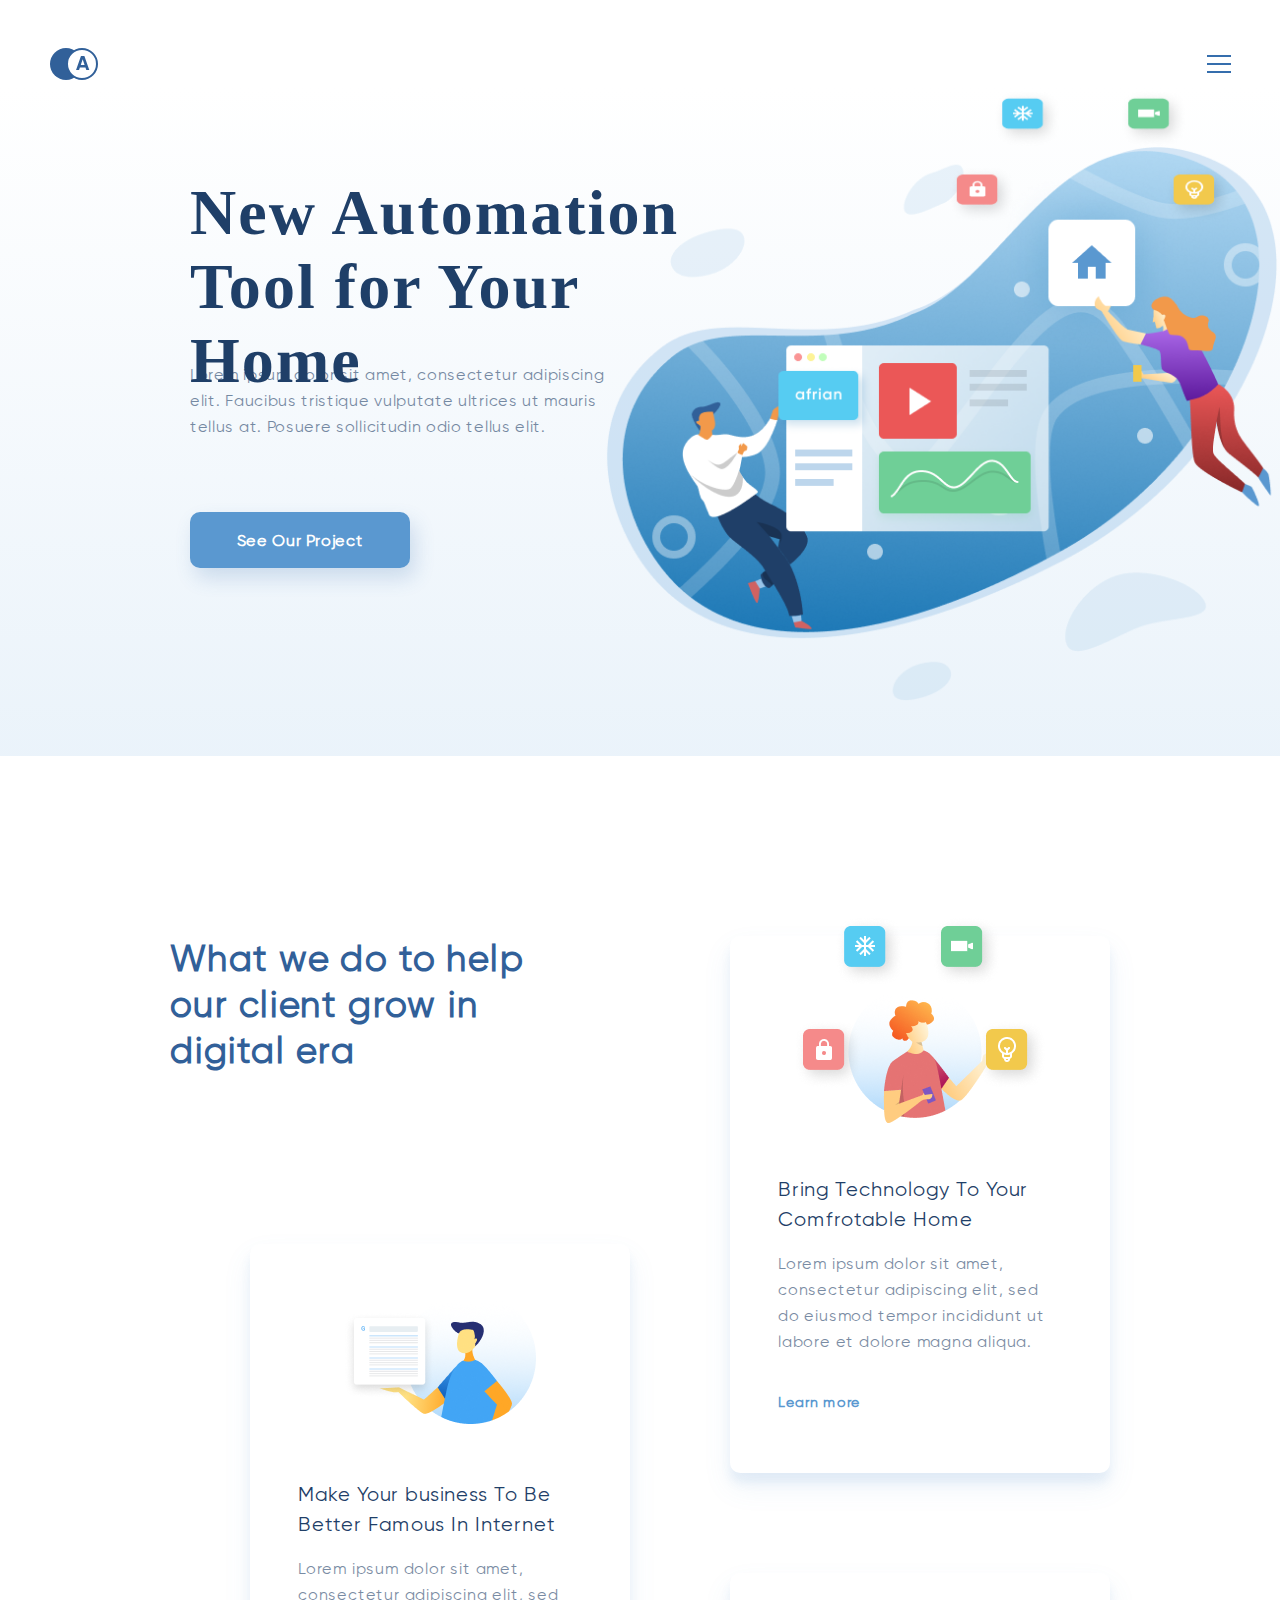
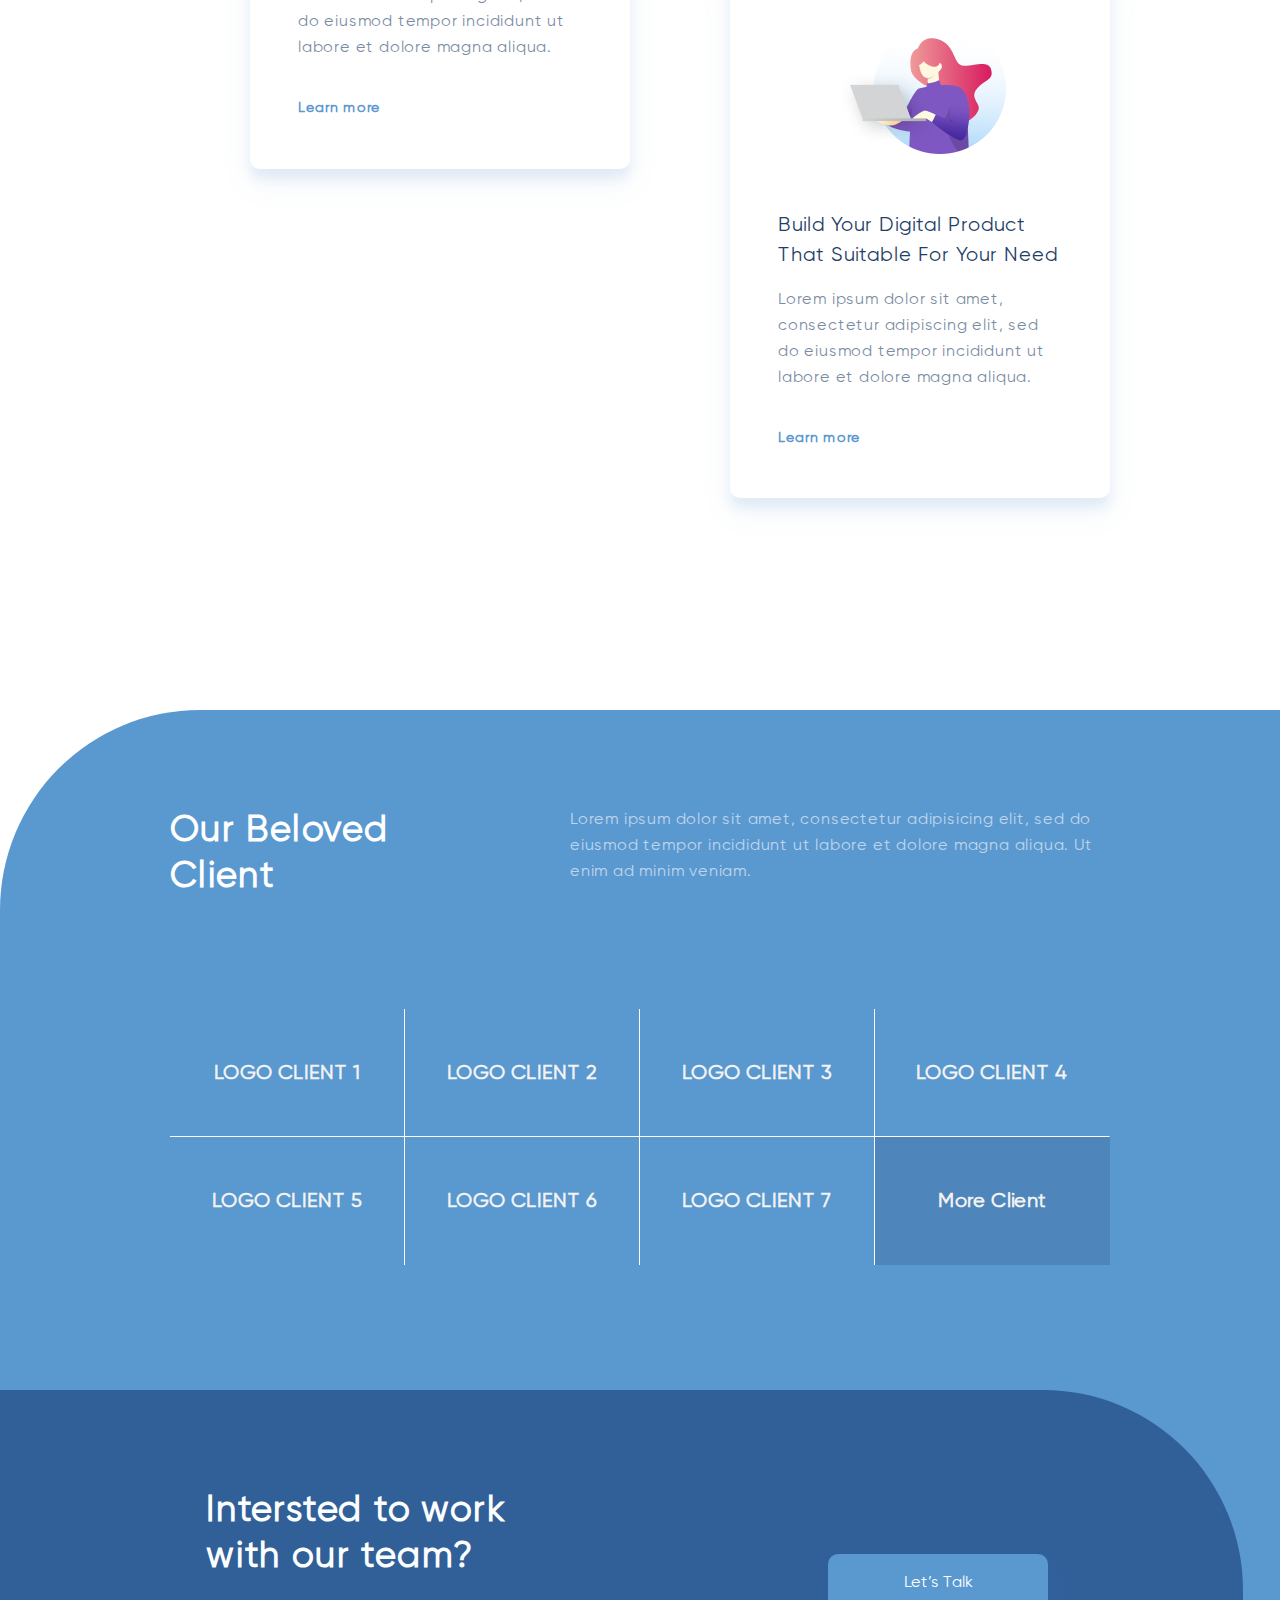
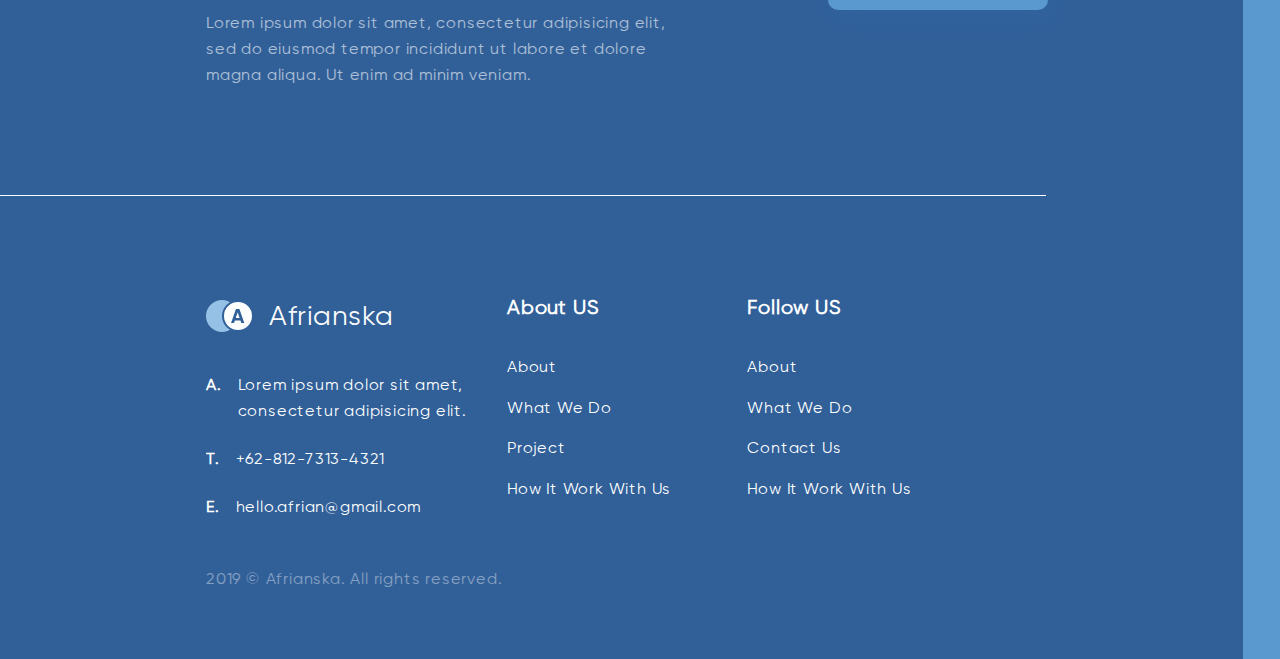
<file: index.html>
<!DOCTYPE html>
<html lang="en">
  <head>
    <meta charset="UTF-8">
    <meta name="viewport" content="width=device-width, initial-scale=1.0">
    <title>New Automation Tool for Your Home</title>
    <link rel="icon" href="img/favicon.ico" type="image/x-icon">
    <link rel="stylesheet" href="css/style.css">
  </head>
  <body>
    <header class="header">
      <div class="header-container">
        <div class="header-wrapper">
          <div class="header__left">
            <a href="https://maximburyak.ru/auto-tool" class="logo-top">
              <img src="img/top-logo.svg" alt="Logo: New Automation Tool" class="logo-top_image">
            </a>
          </div>
          <!-- /.header__left -->
          <div class="header-right">
            <button class="menu-button">
              <span class="menu-button__line"></span>
              <span class="menu-button__line"></span>
              <span class="menu-button__line"></span>
            </button>
          </div>
          <!-- /.header-right -->
        </div>
        <!-- /.header-wrapper -->
      </div>
      <!-- /.container -->
    </header>
    <section class="hero">
      <div class="hero-wrapper">
        <div class="hero-container">
          <div class="image-block">
            <img src="img/hero.png" alt="image: hero" class="hero-image">
          </div>
          <!-- /.image-block -->
          <div class="hero-info">
            <div class="hero-text">
              <h3 class="hero-text__title">
                New Automation <br> Tool for Your Home
              </h3>
              <!-- /.hero-text__title -->
              <div class="hero-text__description-wrapper">
              <div class="hero-text__description">
                Lorem ipsum dolor sit amet, consectetur adipiscing elit. Faucibus tristique vulputate ultrices ut mauris tellus at. Posuere sollicitudin odio tellus elit.
              </div>
              <!-- /.hero-text__description -->
              </div>
            </div>
            <!-- /.hero-text -->
            <div class="hero__button">
              <button class="hero__button-link">
                See Our Project
              </button>
            </div>
            <!-- /.button hero__button -->
          </div>

          <!-- /.hero-info -->
        </div>
        <!-- /.hero-container -->
      </div>
      <!-- /.hero-wrapper -->
    </section>
    <section class="service">
      <div class="container">
        <div class="service-wrapper">
          <div class="service__title">What we do to help our client grow in digital era</div>
          <div class="service-card__wrapper--1">
            <div class="service-card service-card--1">
              <img src="img/card-1.png" alt="image: person" class="service-card__image--1 ">
              <div class="service-info">
                <div class="service-info__title">
                  Bring Technology To Your Comfrotable Home
                </div>
                <!-- /.service-info__title -->
                <div class="service-info__text">
                  Lorem ipsum dolor sit amet, consectetur adipiscing elit, sed do eiusmod tempor incididunt ut labore et dolore magna aliqua.
                </div>
                <!-- /.service-info__text -->
                <div class="service-info__button">
                  <a class="service-info__learn">Learn more</a>
                  <!-- /.service-info__learn -->
                  <svg class="service-info__icon">
                    <use xlink:href="img/sprite.svg#arrow"></use>
                  </svg>
                </div>
                <!-- /.service-info__button -->

              </div>
              <!-- /.service-info -->
            </div>
            <!-- /.service-card -->
          </div>
          <div class="service-card__wrapper--2">
            <div class="service-card service-card--2">
              <img src="img/card-2.png" alt="image: person" class="service-card__image--2 ">
              <div class="service-info">
                <div class="service-info__title">
                  Make Your business To Be Better Famous In Internet
                </div>
                <!-- /.service-info__title -->
                <div class="service-info__text">
                  Lorem ipsum dolor sit amet, consectetur adipiscing elit, sed do eiusmod tempor incididunt ut labore et dolore magna aliqua.
                </div>
                <!-- /.service-info__text -->
                <div class="service-info__button">
                  <a class="service-info__learn">Learn more</a>
                  <!-- /.service-info__learn -->
                  <svg class="service-info__icon">
                    <use xlink:href="img/sprite.svg#arrow"></use>
                  </svg>
                </div>
                <!-- /.service-info__button -->

              </div>
              <!-- /.service-info -->
            </div>
            <!-- /.service-card -->
          </div>
          <div class="service-card__wrapper--3">
            <div class="service-card service-card--3">
              <img src="img/card-3.png" alt="image: person" class="service-card__image--3 ">
              <div class="service-info">
                <div class="service-info__title">
                  Build Your Digital Product That Suitable For Your Need
                </div>
                <!-- /.service-info__title -->
                <div class="service-info__text">
                  Lorem ipsum dolor sit amet, consectetur adipiscing elit, sed do eiusmod tempor incididunt ut labore et dolore magna aliqua.
                </div>
                <!-- /.service-info__text -->
                <div class="service-info__button">
                  <a class="service-info__learn">Learn more</a>
                  <!-- /.service-info__learn -->
                  <svg class="service-info__icon">
                    <use xlink:href="img/sprite.svg#arrow"></use>
                  </svg>
                </div>
                <!-- /.service-info__button -->

              </div>
              <!-- /.service-info -->
            </div>
            <!-- /.service-card -->
          </div>
          <!-- /.service_titile -->
        </div>
        <!-- /.service-wrapper -->
      </div>
      <!-- /.container -->
    </section>
  <section class="client">
      <div class="client__right-block"></div>
      <!-- /.right-block -->
      <div class="client-wrapper">
        <div class="container">
          <div class="client-info">
            <div class="client-info__title">
              Our Beloved Client
            </div>
            <!-- /.client-info__title-->
            <div class="client-info__text">
              Lorem ipsum dolor sit amet, consectetur adipisicing elit, sed do eiusmod tempor incididunt ut labore et dolore magna aliqua. Ut enim ad minim veniam.
            </div>
            <!-- /.client-info__text -->
            </div>
          <!-- /.client-info -->
            <div class="logo">
              <div class="logo-item">LOGO CLIENT 1</div>
              <div class="logo-item logo-item--2">LOGO CLIENT 2</div>
              <div class="logo-item logo-item--3">LOGO CLIENT 3</div>
              <div class="logo-item">LOGO CLIENT 4</div>
              <div class="logo-item">LOGO CLIENT 5</div>
              <div class="logo-item logo-item--6">LOGO CLIENT 6</div>
              <div class="logo-item logo-item--7">LOGO CLIENT 7</div>
              <a href="#" class="logo-item">More Client</a>
            </div>
            <!-- /.logos -->
        </div>
        <!-- /.container -->
      </div>
      <!-- /.client-wrapper -->
    </section>
    <footer class="footer footer-background">
      <div class="footer__left-block">
        <div class="footer__line"></div>
      </div>
      <!-- /.right-block -->
      <div class="wrapper">
        <div class="footer-wrapper">
            <div class="footer-talk">
              <div class="footer-talk__container">

                <div class="footer-talk__info">
                  <div class="footer-talk__title">Intersted to work with our team?</div>
                  <!-- /.footer-talk__title -->
                  <div class="footer-talk__text">Lorem ipsum dolor sit amet, consectetur adipisicing elit, sed do eiusmod tempor incididunt ut labore et dolore magna aliqua. Ut enim ad minim veniam.</div>
                  <!-- /.footer-talk_text -->
                </div>
                <!-- /.footer-talk__info -->
                <div class="footer-talk__button">
                    <!--<form target="_blank"></form>-->
                      <button class="button footer-talk__button-link">
                        Let’s Talk
                      </button>
                    <!--</form>-->
                </div>
                <!-- /.button footer-talk__button -->
                </div>
            </div>
            <!-- /.footer-talk -->
            <div class="footer-menu">
              <div class="footer-contacts">
                <div class="footer-logo">
                  <a href="https://maximburyak.ru/auto-tool" class="footer-logo__link">
                    <img src="img/footer-logo.svg" alt="Logo: New Automation Tool" class="footer-logo_image">
                    <div class="footer-logo__name">Afrianska</div>
                    <!-- /.footer-logo__name -->
                  </a>

                </div>
                <!-- /.footer-menu__logo -->
                <ul class="footer-menu__items">
                  <li class="footer-menu__item">
                    <div class="footer-menu__letter">A.</div>
                    <!-- /.footer-contacts__letter -->
                    <div class="footer-menu__text footer-menu__contact-text">Lorem ipsum dolor sit amet, consectetur adipisicing elit.</div>
                    <!-- /.footer-menu__text -->
                  </li>
                  <li class="footer-menu__item">
                    <div class="footer-menu__letter">T.</div>
                    <!-- /.footer-contacts__letter -->
                    <a href="tel:6281273134321" class="footer-menu__text footer-menu__phone">+62-812-7313-4321</a>
                  </li>
                  <li class="footer-menu__item">
                    <div class="footer-menu__letter">E.</div>
                    <!-- /.footer-contacts__letter -->
                    <a href="mailto:hello.afrian@gmail.com" class="footer-menu__text footer-menu__email">hello.afrian@gmail.com</a>
                  </li>
                </ul>
              </div>
              <!-- /.footer-menu__contacts -->
              <div class="footer-about-us">
                <div class="footer-menu__title">About&nbsp;US</div>
                <!-- /.footer-menu__title -->
                <ul class="footer-menu__items">
                  <li class="footer-menu__item">
                    <a href="#" class="footer-menu__text">About</a>
                  </li>
                  <li class="footer-menu__item">
                    <a href="#" class="footer-menu__text">What We Do</a>
                  </li>
                  <li class="footer-menu__item">
                    <a href="#" class="footer-menu__text">Project</a>
                  </li>
                  <li class="footer-menu__item">
                    <a href="#" class="footer-menu__text">How It Work With Us</a>
                  </li>
                </ul>
              </div>
              <!-- /.footer-about-us -->
              <div class="footer-follow-us">
                <div class="footer-menu__title">Follow&nbsp;US</div>
                <!-- /.footer-menu__title -->
                <ul class="footer-menu__items">
                  <li class="footer-menu__item">
                    <a href="#" class="footer-menu__text">About</a>
                  </li>
                  <li class="footer-menu__item">
                    <a href="#" class="footer-menu__text">What We Do</a>
                  </li>
                  <li class="footer-menu__item">
                    <a href="contact.html" class="footer-menu__text">Contact Us</a>
                  </li>
                  <li class="footer-menu__item">
                    <a href="#" class="footer-menu__text">How It Work With Us</a>
                  </li>
                </ul>
              </div>
              <!-- /.footer-follow-us -->
            <span class="footer-copyright">2019 © Afrianska. All rights reserved.</span>
            </div>
            <!-- /.footer-menu -->
        </div>
        <!-- /.footer-wrapper -->
      </div>
    </footer>
    <div class="modal" id="feedback-modal">
      <div class="modal__overlay"></div>
      <div class="modal__dialog modal__window">
        <a href="#" class="modal__close">
          <svg class="feedback__icon">
                <use xlink:href="img/sprite.svg#close" class="modal__close"></use>
          </svg>
        </a>
        <h3 class="modal__title">SEND US MESSAGE</h3>
        <form action="send.php" method="POST" class="form modal__form">
          <div class="input-group">
            <div class="modal__input-group">
              <div class="modal__input-title">Full Name</div>
              <input type="text" class="input modal__input" id="mail" placeholder="Your Name" name="name" pattern="^[a-zA-Z]+$" required
                minlength="2"  />
                <div class="errors"></div>
            </div>
            <div class="modal__input-group">
              <div class="modal__input-title">Email</div>
              <input type="email" class="input modal__input email" placeholder="Your Email" name="email" required />
              <div class="errors"></div>
            </div>
            <div class="modal__input-group">
              <div class="modal__input-title">Message</div>
              <textarea class="message modal__message" placeholder="Message" name="message" required
                minlength="10"></textarea>
              <div class="errors"></div>
            </div>
          </div>
          <!-- /.modal__input-group -->
          <button class="button modal__button send__button" type="submit" value="message">
            Send
          </button>
        </form>
        <!-- /.modal-title -->
      </div>
      <!-- /.modal-dialog -->
    </div>
    <script src="js/script.js"></script>
  </body>
</html>
</file>
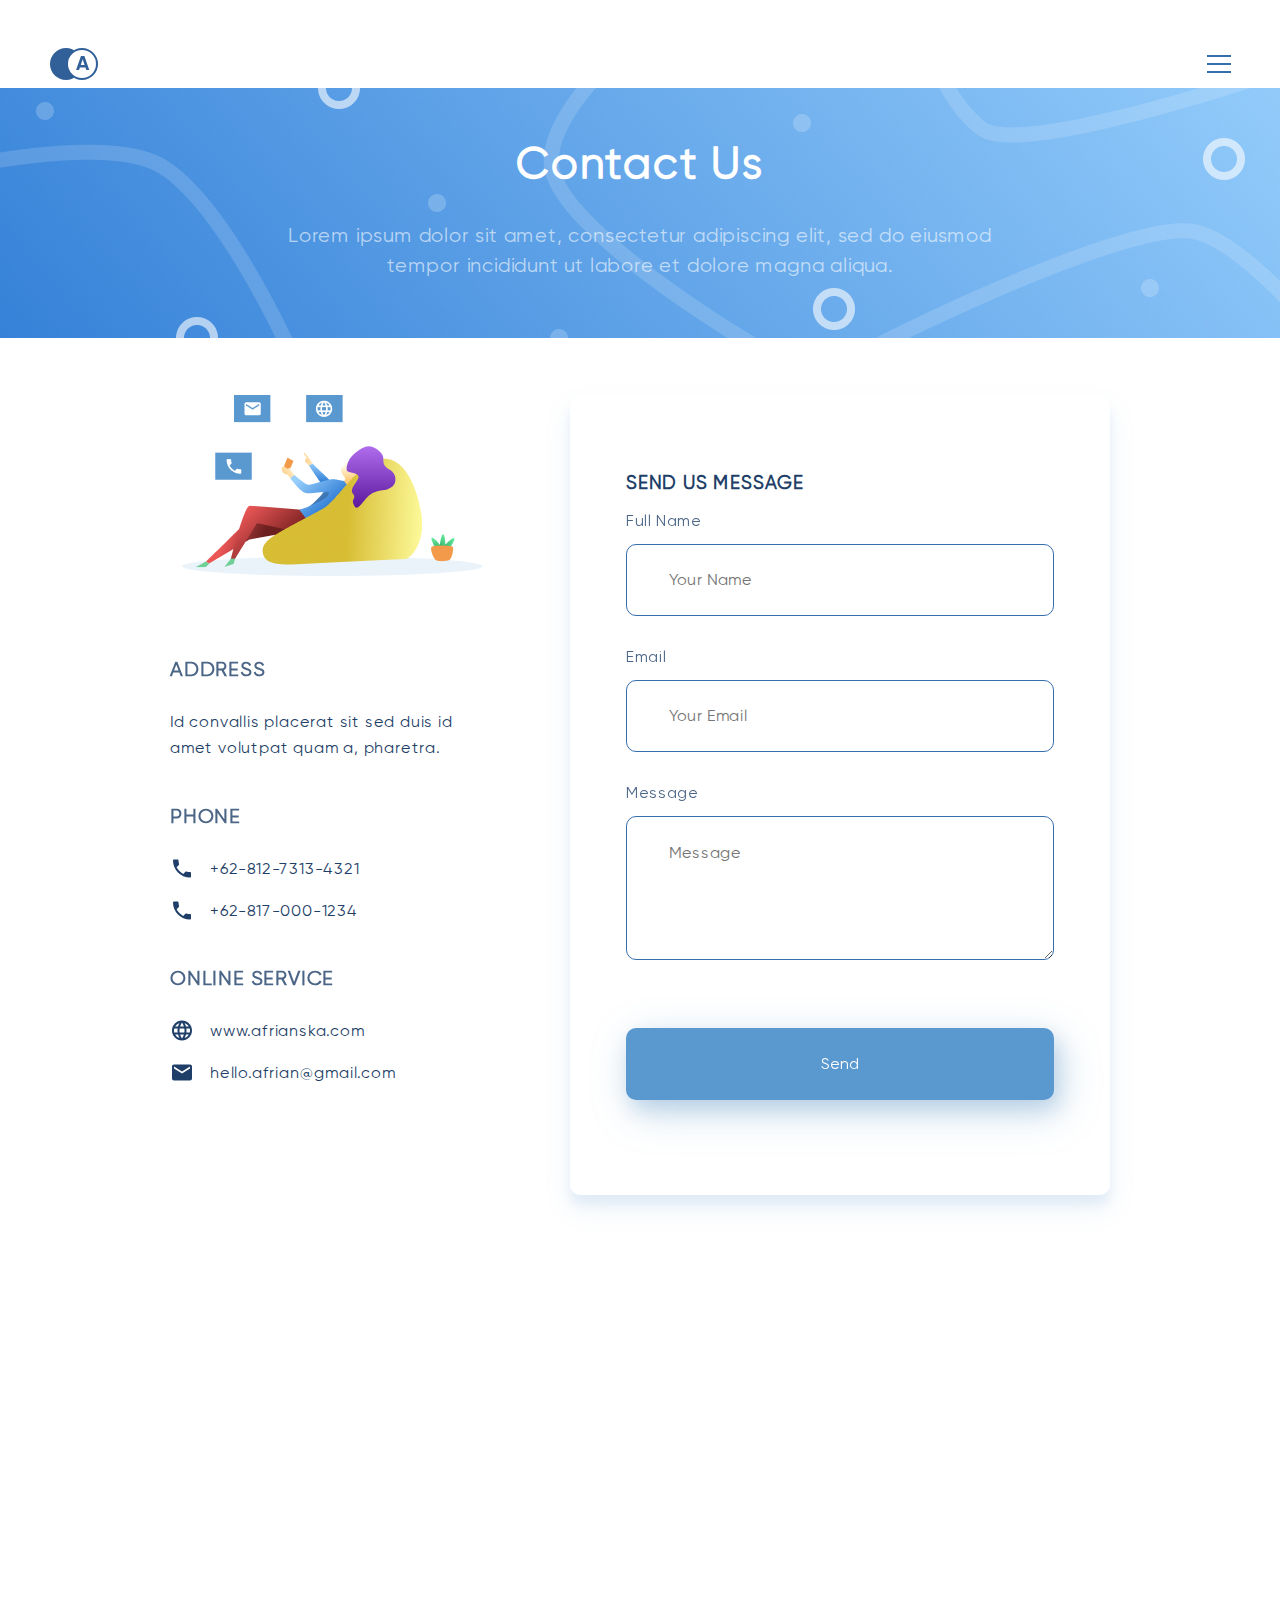
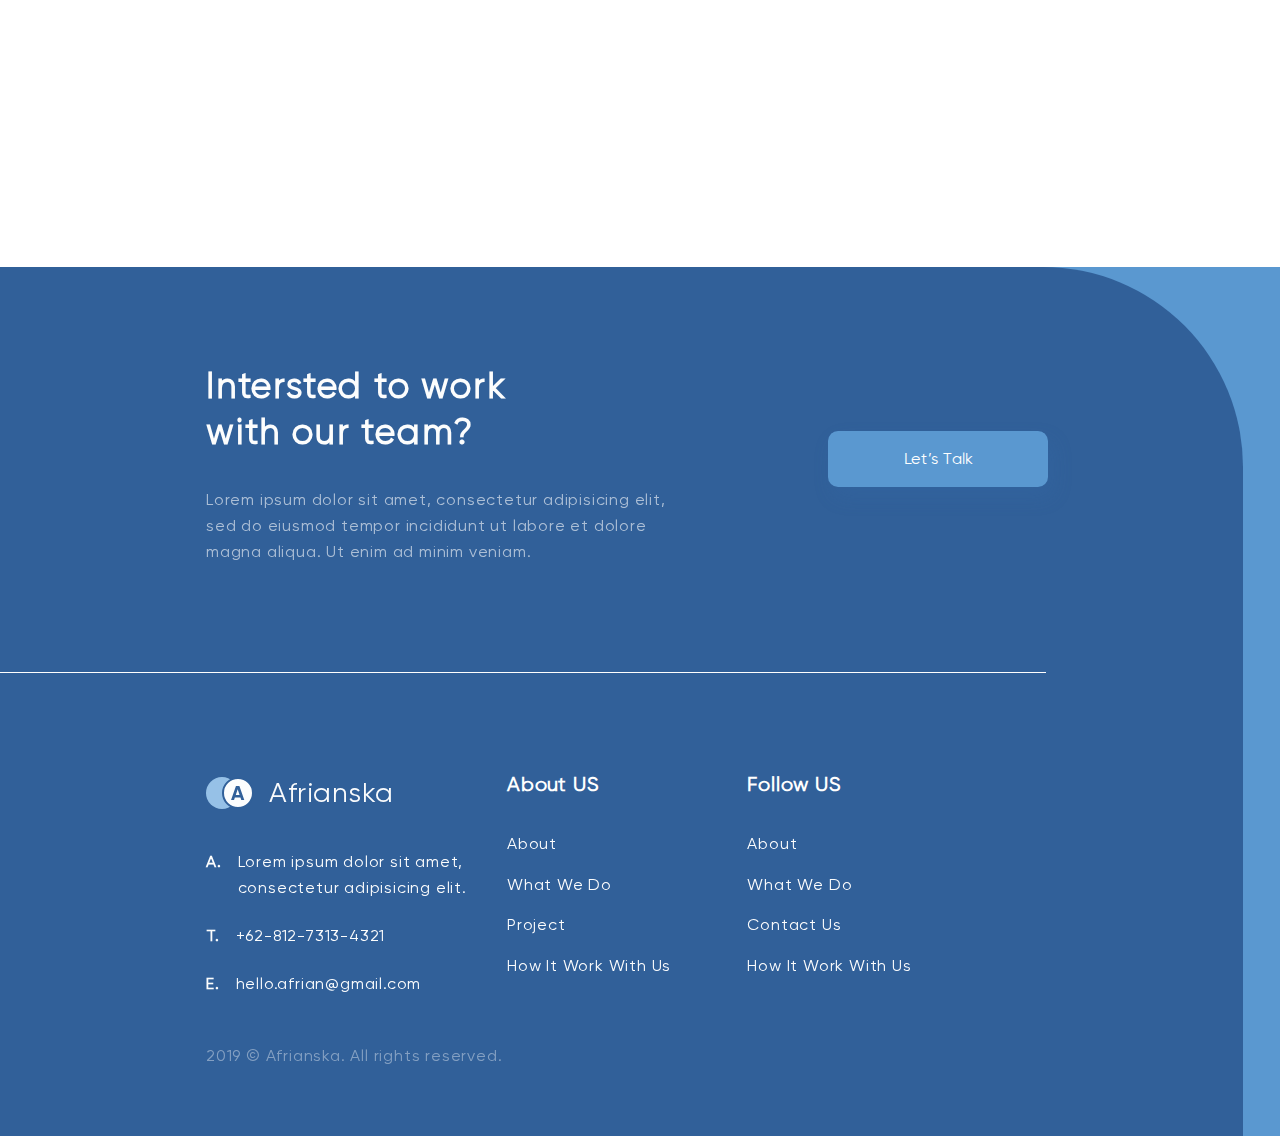
<file: contact.html>
<!DOCTYPE html>
<html lang="en">
  <head>
    <meta charset="UTF-8">
    <meta name="viewport" content="width=device-width, initial-scale=1.0">
    <title>New Automation Tool for Your Home</title>
    <link rel="icon" href="img/favicon.ico" type="image/x-icon">
    <link rel="stylesheet" href="css/style.css">
  </head>
  <body>
    <header class="header">
      <div class="header-container">
        <div class="header-wrapper">
          <div class="header__left">
            <a href="https://maximburyak.ru/auto-tool" class="logo-top">
              <img src="img/top-logo.svg" alt="Logo: New Automation Tool" class="logo-top_image">
            </a>
          </div>
          <!-- /.header__left -->
          <div class="header-right">
            <button class="menu-button">
              <span class="menu-button__line"></span>
              <span class="menu-button__line"></span>
              <span class="menu-button__line"></span>
            </button>
          </div>
          <!-- /.header-right -->
        </div>
        <!-- /.header-wrapper -->
      </div>
      <!-- /.container -->
    </header>
    <section class="contact-us">
        <div class="contact-us-info">
          <h2 class="contact-us__title">Contact Us</h2>
          <p class="contact-us__description">
            Lorem ipsum dolor sit amet, consectetur adipiscing elit, sed do eiusmod tempor incididunt ut labore et dolore magna aliqua.
          </p>
        </div>
        <!-- ./newsletter-info -->
    </section>
    <section class="feedback">
      <div class="container">
        <div class="feedback-wrapper">
          <div class="feedback-contacts">
            <img src="img/sofa.png" alt="Image: sofa" class="feedback-contacts__image">
            <div class="feedback-info">
              <div class="feedback-address">
                <div class="feedback__title">ADDRESS</div>
                <div class="feedback__text feedback-address__text">Id convallis placerat sit sed duis id amet volutpat quam a, pharetra.</div>
                <!-- /.feedback-address__text -->
              </div>
              <!-- /.feedback-contacts__address -->
              <div class="feedback-phone">
                <div class="feedback__title">PHONE</div>
                <!-- /.feedback-phone__tittle -->
                <ul class="feedback__contacts">
                  <li class="feedback__item">
                    <svg class="feedback__icon">
                      <use xlink:href="img/sprite.svg#phone"></use>
                    </svg>
                    <div href="tel:6281273134321" class="feedback__text pointer">+62-812-7313-4321</div>
                  </li>
                  <li class="feedback__item">
                    <svg class="feedback__icon">
                      <use xlink:href="img/sprite.svg#phone"></use>
                    </svg>
                    <div href="tel:628170001234" class="feedback__text pointer">+62-817-000-1234</div>
                  </li>
                </ul>
              </div>
              <!-- /.feedback-phone -->
              <div class="feedback-online">
                <div class="feedback__title">ONLINE SERVICE</div>
                <ul class="feedback__contacts">
                  <li class="feedback__item">
                    <svg class="feedback__icon">
                      <use xlink:href="img/sprite.svg#language"></use>
                    </svg>
                    <div href="mailto:afrianska.com" class="feedback__text pointer">www.afrianska.com</div>
                  </li>
                  <li class="feedback__item">
                    <svg class="feedback__icon">
                      <use xlink:href="img/sprite.svg#email"></use>
                    </svg>
                    <div href="mailto:hello.afrian@gmail.com" class="feedback__text pointer">hello.afrian@gmail.com</div>
                  </li>
                </ul>
                <!-- /.feedback-online__title -->
              </div>
              <!-- /.feedback-online -->
            </div>
            <!-- /.feedback-info -->
          </div>
          <!-- /.feedback-contacts -->
          <div class="modal-form " id="feedback-modal">
            <div class="modal__dialog">
              <h3 class="modal__title">SEND US MESSAGE</h3>
              <form action="send.php" method="POST" class="form modal__form">
                <div class="input-group">
                  <div class="modal__input-group">
                    <div class="modal__input-title">Full Name</div>
                    <input type="text" class="input modal__input" placeholder="Your Name" name="name" required
                      minlength="2" />
                      <div class="errors"></div>
                  </div>
                  <div class="modal__input-group">
                    <div class="modal__input-title">Email</div>
                    <input type="email" class="input modal__input" placeholder="Your Email" name="email" required />
                    <div class="errors"></div>
                  </div>
                  <div class="modal__input-group">
                    <div class="modal__input-title">Message</div>
                    <textarea class="message modal__message" placeholder="Message" name="message"></textarea>
                    <div class="errors"></div>
                  </div>
                </div>
                <!-- /.modal__input-group -->
                <button class="button modal__button" type="submit" value="message">
                  Send
                </button>
              </form>
              <!-- /.modal-title -->
            </div>
            <!-- /.modal-dialog -->
        </div>
        <!-- /.feedback-wrapper -->
      </div>
      <!-- /.container -->
    </section>
    <section class="location">
      <div class="container">
        <div class="map">
          <iframe
            src="https://www.google.com/maps/embed?pb=!1m18!1m12!1m3!1d101391.35776610122!2d-122.20539054874132!3d37.425765667423754!2m3!1f0!2f0!3f0!3m2!1i1024!2i768!4f13.1!3m3!1m2!1s0x808fb07b9dba1c39%3A0xe1ff55235f576cf!2z0J_QsNC70L4t0JDQu9GM0YLQviwg0JrQsNC70LjRhNC-0YDQvdC40Y8sINCh0KjQkA!5e0!3m2!1sru!2sru!4v1605552616406!5m2!1sru!2sru"
            class ="map-iframe" frameborder="0" style="border:0;" allowfullscreen="" aria-hidden="false"
            tabindex="0"></iframe>
        </div>
      </div>
    </section>
    <footer class="footer footer-background">
      <div class="footer__left-block">
        <div class="footer__line"></div>
      </div>
      <!-- /.right-block -->
      <div class="wrapper">
        <div class="footer-wrapper">
            <div class="footer-talk">
              <div class="footer-talk__container">

                <div class="footer-talk__info">
                  <div class="footer-talk__title">Intersted to work with our team?</div>
                  <!-- /.footer-talk__title -->
                  <div class="footer-talk__text">Lorem ipsum dolor sit amet, consectetur adipisicing elit, sed do eiusmod tempor incididunt ut labore et dolore magna aliqua. Ut enim ad minim veniam.</div>
                  <!-- /.footer-talk_text -->
                </div>
                <!-- /.footer-talk__info -->
                <div class="footer-talk__button">
                    <!--<form target="_blank"></form>-->
                      <button class="button footer-talk__button-link">
                        Let’s Talk
                      </button>
                    <!--</form>-->
                </div>
                <!-- /.button footer-talk__button -->
                </div>
            </div>
            <!-- /.footer-talk -->
            <div class="footer-menu">
              <div class="footer-contacts">
                <div class="footer-logo">
                  <a href="https://maximburyak.ru/auto-tool" class="footer-logo__link">
                    <img src="img/footer-logo.svg" alt="Logo: New Automation Tool" class="footer-logo_image">
                    <div class="footer-logo__name">Afrianska</div>
                    <!-- /.footer-logo__name -->
                  </a>

                </div>
                <!-- /.footer-menu__logo -->
                <ul class="footer-menu__items">
                  <li class="footer-menu__item">
                    <div class="footer-menu__letter">A.</div>
                    <!-- /.footer-contacts__letter -->
                    <div class="footer-menu__text footer-menu__contact-text">Lorem ipsum dolor sit amet, consectetur adipisicing elit.</div>
                    <!-- /.footer-menu__text -->
                  </li>
                  <li class="footer-menu__item">
                    <div class="footer-menu__letter">T.</div>
                    <!-- /.footer-contacts__letter -->
                    <a href="tel:6281273134321" class="footer-menu__text footer-menu__phone">+62-812-7313-4321</a>
                  </li>
                  <li class="footer-menu__item">
                    <div class="footer-menu__letter">E.</div>
                    <!-- /.footer-contacts__letter -->
                    <a href="mailto:hello.afrian@gmail.com" class="footer-menu__text footer-menu__email">hello.afrian@gmail.com</a>
                  </li>
                </ul>
              </div>
              <!-- /.footer-menu__contacts -->
              <div class="footer-about-us">
                <div class="footer-menu__title">About&nbsp;US</div>
                <!-- /.footer-menu__title -->
                <ul class="footer-menu__items">
                  <li class="footer-menu__item">
                    <a href="#" class="footer-menu__text">About</a>
                  </li>
                  <li class="footer-menu__item">
                    <a href="#" class="footer-menu__text">What We Do</a>
                  </li>
                  <li class="footer-menu__item">
                    <a href="#" class="footer-menu__text">Project</a>
                  </li>
                  <li class="footer-menu__item">
                    <a href="#" class="footer-menu__text">How It Work With Us</a>
                  </li>
                </ul>
              </div>
              <!-- /.footer-about-us -->
              <div class="footer-follow-us">
                <div class="footer-menu__title">Follow&nbsp;US</div>
                <!-- /.footer-menu__title -->
                <ul class="footer-menu__items">
                  <li class="footer-menu__item">
                    <a href="#" class="footer-menu__text">About</a>
                  </li>
                  <li class="footer-menu__item">
                    <a href="#" class="footer-menu__text">What We Do</a>
                  </li>
                  <li class="footer-menu__item">
                    <a href="contact.html" class="footer-menu__text">Contact Us</a>
                  </li>
                  <li class="footer-menu__item">
                    <a href="#" class="footer-menu__text">How It Work With Us</a>
                  </li>
                </ul>
              </div>
              <!-- /.footer-follow-us -->
            <span class="footer-copyright">2019 © Afrianska. All rights reserved.</span>
            </div>
            <!-- /.footer-menu -->
        </div>
        <!-- /.footer-wrapper -->
      </div>
    </footer>
    <div class="modal" id="feedback-modal">
      <div class="modal__overlay"></div>
      <div class="modal__dialog modal__window">
        <a href="#" class="modal__close">
          <svg class="feedback__icon">
                <use xlink:href="img/sprite.svg#close" class="modal__close"></use>
          </svg>
        </a>
        <h3 class="modal__title">SEND US MESSAGE</h3>
        <form action="send.php" method="POST" class="form modal__form">
          <div class="input-group">
            <div class="modal__input-group">
              <div class="modal__input-title">Full Name</div>
              <input type="text" class="input modal__input" id="mail" placeholder="Your Name" name="name" pattern="^[a-zA-Z]+$" required
                minlength="2"  />
                <div class="errors"></div>
            </div>
            <div class="modal__input-group">
              <div class="modal__input-title">Email</div>
              <input type="email" class="input modal__input email" placeholder="Your Email" name="email" required />
              <div class="errors"></div>
            </div>
            <div class="modal__input-group">
              <div class="modal__input-title">Message</div>
              <textarea class="message modal__message" placeholder="Message" name="message" required
                minlength="10"></textarea>
              <div class="errors"></div>
            </div>
          </div>
          <!-- /.modal__input-group -->
          <button class="button modal__button send__button" type="submit" value="message">
            Send
          </button>
        </form>
        <!-- /.modal-title -->
      </div>
      <!-- /.modal-dialog -->
    </div>
    <script src="js/script.js"></script>
  </body>
</html>
</file>
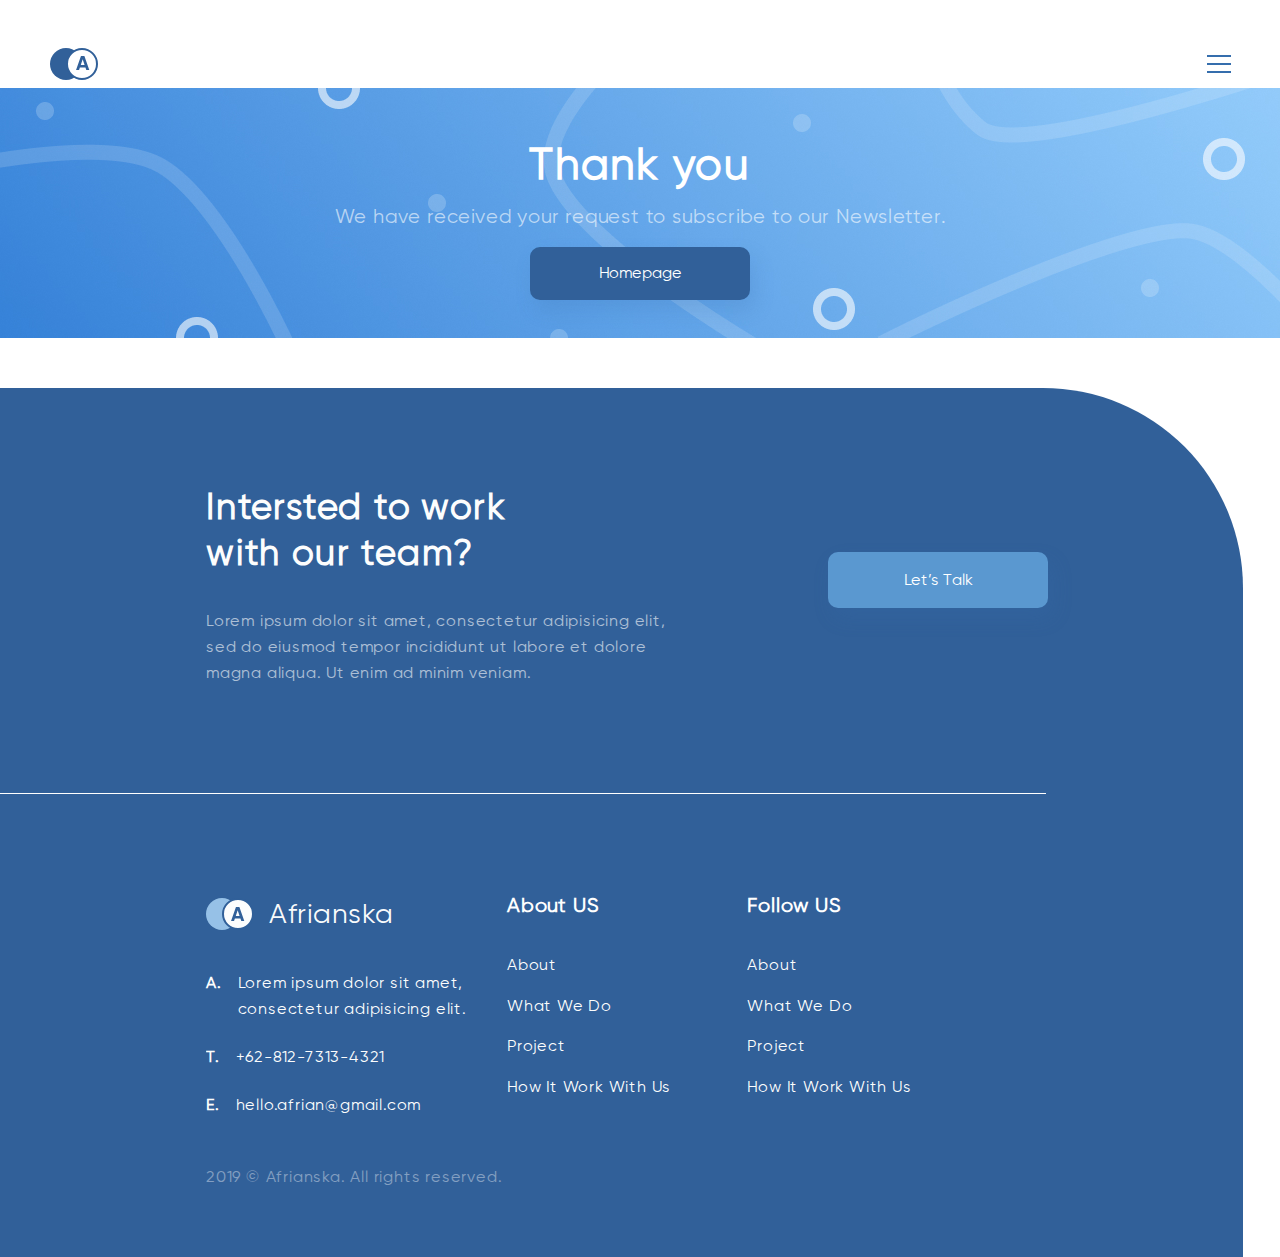
<file: thankyou.html>
<!DOCTYPE html>
<html lang="en">
  <head>
    <meta charset="UTF-8">
    <meta name="viewport" content="width=device-width, initial-scale=1.0">
    <title>New Automation Tool for Your Home</title>
    <link rel="icon" href="img/favicon.ico" type="image/x-icon">
    <link rel="stylesheet" href="css/style.css">
  </head>
  <body>
    <header class="header">
      <div class="header-container">
        <div class="header-wrapper">
          <div class="header__left">
            <a href="https://maximburyak.ru/auto-tool" class="logo-top">
              <img src="img/top-logo.svg" alt="Logo: New Automation Tool" class="logo-top_image">
            </a>
          </div>
          <!-- /.header__left -->
          <div class="header-right">
            <button class="menu-button">
              <span class="menu-button__line"></span>
              <span class="menu-button__line"></span>
              <span class="menu-button__line"></span>
            </button>
          </div>
          <!-- /.header-right -->
        </div>
        <!-- /.header-wrapper -->
      </div>
      <!-- /.container -->
    </header>
    <section class="contact-us contact-us__thanks">
        <div class="contact-us-info contact-us-info__thanks">
          <h2 class="contact-us__title">Thank you</h2>
          <p class="contact-us__description contact-us__description-thanks">
            We have received your request to subscribe to our Newsletter.
          </p>
          <form action="https://maximburyak.ru/auto-tool" target="_blank">
            <button class="button button__thanks">
              Homepage
            </button>
          </form>

        </div>
        <!-- ./newsletter-info -->
    </section>
    <footer class="footer">
      <div class="footer__left-block">
        <div class="footer__line"></div>
      </div>
      <!-- /.right-block -->
      <div class="wrapper">
        <div class="footer-wrapper">
            <div class="footer-talk">
              <div class="footer-talk__container">

                <div class="footer-talk__info">
                  <div class="footer-talk__title">Intersted to work with our team?</div>
                  <!-- /.footer-talk__title -->
                  <div class="footer-talk__text">Lorem ipsum dolor sit amet, consectetur adipisicing elit, sed do eiusmod tempor incididunt ut labore et dolore magna aliqua. Ut enim ad minim veniam.</div>
                  <!-- /.footer-talk_text -->
                </div>
                <!-- /.footer-talk__info -->
                <div class="footer-talk__button">
                    <form action="contact.html" target="_blank">
                      <button class="button footer-talk__button-link">
                        Let’s Talk
                      </button>
                    </form>
                </div>
                <!-- /.button footer-talk__button -->
                </div>
            </div>
            <!-- /.footer-talk -->
            <div class="footer-menu">
              <div class="footer-contacts">
                <div class="footer-logo">
                  <a href="https://maximburyak.ru/auto-tool" class="footer-logo__link">
                    <img src="img/footer-logo.svg" alt="Logo: New Automation Tool" class="footer-logo_image">
                    <div class="footer-logo__name">Afrianska</div>
                    <!-- /.footer-logo__name -->
                  </a>

                </div>
                <!-- /.footer-menu__logo -->
                <ul class="footer-menu__items">
                  <li class="footer-menu__item">
                    <div class="footer-menu__letter">A.</div>
                    <!-- /.footer-contacts__letter -->
                    <div class="footer-menu__text footer-menu__contact-text">Lorem ipsum dolor sit amet, consectetur adipisicing elit.</div>
                    <!-- /.footer-menu__text -->
                  </li>
                  <li class="footer-menu__item">
                    <div class="footer-menu__letter">T.</div>
                    <!-- /.footer-contacts__letter -->
                    <a href="tel:6281273134321" class="footer-menu__text footer-menu__phone">+62-812-7313-4321</a>
                  </li>
                  <li class="footer-menu__item">
                    <div class="footer-menu__letter">E.</div>
                    <!-- /.footer-contacts__letter -->
                    <a href="mailto:hello.afrian@gmail.com" class="footer-menu__text footer-menu__email">hello.afrian@gmail.com</a>
                  </li>
                </ul>
              </div>
              <!-- /.footer-menu__contacts -->
              <div class="footer-about-us">
                <div class="footer-menu__title">About&nbsp;US</div>
                <!-- /.footer-menu__title -->
                <ul class="footer-menu__items">
                  <li class="footer-menu__item">
                    <a href="#" class="footer-menu__text">About</a>
                  </li>
                  <li class="footer-menu__item">
                    <a href="#" class="footer-menu__text">What We Do</a>
                  </li>
                  <li class="footer-menu__item">
                    <a href="#" class="footer-menu__text">Project</a>
                  </li>
                  <li class="footer-menu__item">
                    <a href="#" class="footer-menu__text">How It Work With Us</a>
                  </li>
                </ul>
              </div>
              <!-- /.footer-about-us -->
              <div class="footer-follow-us">
                <div class="footer-menu__title">Follow&nbsp;US</div>
                <!-- /.footer-menu__title -->
                <ul class="footer-menu__items">
                  <li class="footer-menu__item">
                    <a href="#" class="footer-menu__text">About</a>
                  </li>
                  <li class="footer-menu__item">
                    <a href="#" class="footer-menu__text">What We Do</a>
                  </li>
                  <li class="footer-menu__item">
                    <a href="#" class="footer-menu__text">Project</a>
                  </li>
                  <li class="footer-menu__item">
                    <a href="#" class="footer-menu__text">How It Work With Us</a>
                  </li>
                </ul>
              </div>
              <!-- /.footer-follow-us -->
            <span class="footer-copyright">2019 © Afrianska. All rights reserved.</span>
            </div>
            <!-- /.footer-menu -->
        </div>
        <!-- /.footer-wrapper -->
      </div>
    </footer>
  </body>
</html>
</file>
<file: css/style.css>
* {
  box-sizing: border-box;
}

body {
  font-family: "Gilroy Regular";
  font-size: 16px;
  line-height: 26px;
  letter-spacing: 0.05em;
  color: #1F3F68;
}

ul {
  padding: 0;
  margin: 0;
}

li {
  list-style-type: none;
}

.container {
  max-width: 940px;
  margin: auto;
}

.button {
  width: 220px;
  height: 56px;
  padding: 0 6px;
  box-shadow: 5px 10px 20px rgba(53, 110, 173, 0.2);
  border-radius: 10px;
  border: none;
  color: #ffffff;
  font-style: normal;
  cursor: pointer;
  outline: none;
}

.pointer {
  cursor: pointer;
}

input, textarea {
  outline: none;
}

/*! normalize.css v8.0.1 | MIT License | github.com/necolas/normalize.css */
/* Document
   ========================================================================== */
/**
 * 1. Correct the line height in all browsers.
 * 2. Prevent adjustments of font size after orientation changes in iOS.
 */
html {
  line-height: 1.15;
  /* 1 */
  -webkit-text-size-adjust: 100%;
  /* 2 */
}

/* Sections
   ========================================================================== */
/**
 * Remove the margin in all browsers.
 */
body {
  margin: 0;
}

/**
 * Render the `main` element consistently in IE.
 */
main {
  display: block;
}

/**
 * Correct the font size and margin on `h1` elements within `section` and
 * `article` contexts in Chrome, Firefox, and Safari.
 */
h1 {
  font-size: 2em;
  margin: 0.67em 0;
}

/* Grouping content
   ========================================================================== */
/**
 * 1. Add the correct box sizing in Firefox.
 * 2. Show the overflow in Edge and IE.
 */
hr {
  box-sizing: content-box;
  /* 1 */
  height: 0;
  /* 1 */
  overflow: visible;
  /* 2 */
}

/**
 * 1. Correct the inheritance and scaling of font size in all browsers.
 * 2. Correct the odd `em` font sizing in all browsers.
 */
pre {
  font-family: monospace, monospace;
  /* 1 */
  font-size: 1em;
  /* 2 */
}

/* Text-level semantics
   ========================================================================== */
/**
 * Remove the gray background on active links in IE 10.
 */
a {
  background-color: transparent;
}

/**
 * 1. Remove the bottom border in Chrome 57-
 * 2. Add the correct text decoration in Chrome, Edge, IE, Opera, and Safari.
 */
abbr[title] {
  border-bottom: none;
  /* 1 */
  text-decoration: underline;
  /* 2 */
  text-decoration: underline dotted;
  /* 2 */
}

/**
 * Add the correct font weight in Chrome, Edge, and Safari.
 */
b,
strong {
  font-weight: bolder;
}

/**
 * 1. Correct the inheritance and scaling of font size in all browsers.
 * 2. Correct the odd `em` font sizing in all browsers.
 */
code,
kbd,
samp {
  font-family: monospace, monospace;
  /* 1 */
  font-size: 1em;
  /* 2 */
}

/**
 * Add the correct font size in all browsers.
 */
small {
  font-size: 80%;
}

/**
 * Prevent `sub` and `sup` elements from affecting the line height in
 * all browsers.
 */
sub,
sup {
  font-size: 75%;
  line-height: 0;
  position: relative;
  vertical-align: baseline;
}

sub {
  bottom: -0.25em;
}

sup {
  top: -0.5em;
}

/* Embedded content
   ========================================================================== */
/**
 * Remove the border on images inside links in IE 10.
 */
img {
  border-style: none;
}

/* Forms
   ========================================================================== */
/**
 * 1. Change the font styles in all browsers.
 * 2. Remove the margin in Firefox and Safari.
 */
button,
input,
optgroup,
select,
textarea {
  font-family: inherit;
  /* 1 */
  font-size: 100%;
  /* 1 */
  line-height: 1.15;
  /* 1 */
  margin: 0;
  /* 2 */
}

/**
 * Show the overflow in IE.
 * 1. Show the overflow in Edge.
 */
button,
input {
  /* 1 */
  overflow: visible;
}

/**
 * Remove the inheritance of text transform in Edge, Firefox, and IE.
 * 1. Remove the inheritance of text transform in Firefox.
 */
button,
select {
  /* 1 */
  text-transform: none;
}

/**
 * Correct the inability to style clickable types in iOS and Safari.
 */
button,
[type="button"],
[type="reset"],
[type="submit"] {
  -webkit-appearance: button;
}

/**
 * Remove the inner border and padding in Firefox.
 */
button::-moz-focus-inner,
[type="button"]::-moz-focus-inner,
[type="reset"]::-moz-focus-inner,
[type="submit"]::-moz-focus-inner {
  border-style: none;
  padding: 0;
}

/**
 * Restore the focus styles unset by the previous rule.
 */
button:-moz-focusring,
[type="button"]:-moz-focusring,
[type="reset"]:-moz-focusring,
[type="submit"]:-moz-focusring {
  outline: 1px dotted ButtonText;
}

/**
 * Correct the padding in Firefox.
 */
fieldset {
  padding: 0.35em 0.75em 0.625em;
}

/**
 * 1. Correct the text wrapping in Edge and IE.
 * 2. Correct the color inheritance from `fieldset` elements in IE.
 * 3. Remove the padding so developers are not caught out when they zero out
 *    `fieldset` elements in all browsers.
 */
legend {
  box-sizing: border-box;
  /* 1 */
  color: inherit;
  /* 2 */
  display: table;
  /* 1 */
  max-width: 100%;
  /* 1 */
  padding: 0;
  /* 3 */
  white-space: normal;
  /* 1 */
}

/**
 * Add the correct vertical alignment in Chrome, Firefox, and Opera.
 */
progress {
  vertical-align: baseline;
}

/**
 * Remove the default vertical scrollbar in IE 10+.
 */
textarea {
  overflow: auto;
}

/**
 * 1. Add the correct box sizing in IE 10.
 * 2. Remove the padding in IE 10.
 */
[type="checkbox"],
[type="radio"] {
  box-sizing: border-box;
  /* 1 */
  padding: 0;
  /* 2 */
}

/**
 * Correct the cursor style of increment and decrement buttons in Chrome.
 */
[type="number"]::-webkit-inner-spin-button,
[type="number"]::-webkit-outer-spin-button {
  height: auto;
}

/**
 * 1. Correct the odd appearance in Chrome and Safari.
 * 2. Correct the outline style in Safari.
 */
[type="search"] {
  -webkit-appearance: textfield;
  /* 1 */
  outline-offset: -2px;
  /* 2 */
}

/**
 * Remove the inner padding in Chrome and Safari on macOS.
 */
[type="search"]::-webkit-search-decoration {
  -webkit-appearance: none;
}

/**
 * 1. Correct the inability to style clickable types in iOS and Safari.
 * 2. Change font properties to `inherit` in Safari.
 */
::-webkit-file-upload-button {
  -webkit-appearance: button;
  /* 1 */
  font: inherit;
  /* 2 */
}

/* Interactive
   ========================================================================== */
/*
 * Add the correct display in Edge, IE 10+, and Firefox.
 */
details {
  display: block;
}

/*
 * Add the correct display in all browsers.
 */
summary {
  display: list-item;
}

/* Misc
   ========================================================================== */
/**
 * Add the correct display in IE 10+.
 */
template {
  display: none;
}

/**
 * Add the correct display in IE 10.
 */
[hidden] {
  display: none;
}

@font-face {
  font-family: 'Galien Regular', serif;
  src: url("../fonts/Galien-Regular.woff") format("woff"), url("../fonts/Galien-Regular.woff2") format("woff2");
  font-weight: normal;
  font-style: normal;
}

@font-face {
  font-family: 'Gilroy Regular';
  src: url("../fonts/Gilroy-Regular.woff") format("woff"), url("../fonts/Gilroy-Regular.woff2") format("woff2");
  font-weight: normal;
  font-style: normal;
}

.header {
  background-color: #ffffff;
}

.header-container {
  max-width: 1180px;
  margin: auto;
}

.header-wrapper {
  padding-top: 48px;
  padding-bottom: 8px;
  display: flex;
  align-items: center;
  justify-content: space-between;
}

.header__left {
  width: 48px;
  height: 32px;
}

.menu-button {
  display: flex;
  width: 22px;
  height: 18px;
  padding: 0;
  align-items: center;
  justify-content: space-between;
  flex-direction: column;
  border: none;
  background-color: #fff;
  cursor: pointer;
  outline: none;
}

.menu-button__line {
  width: 24px;
  height: 2.2px;
  background-color: #356EAD;
}

.hero {
  background: linear-gradient(0deg, rgba(152, 195, 232, 0.2), #ffffff);
}

.hero-container {
  max-width: 1304px;
  height: 668px;
  margin: auto;
  position: relative;
}

.hero-image {
  position: absolute;
  right: 0;
  top: 0;
  width: 678px;
  height: 612.56px;
}

.hero-info {
  padding-top: 88px;
  margin-left: 190px;
  width: 520px;
  height: 378px;
}

.hero-text__title {
  font-family: "Galien Regular";
  font-style: normal;
  font-size: 64px;
  line-height: 74px;
  letter-spacing: 0.032em;
  color: #1F3F68;
  height: 148px;
  width: 520px;
  margin: 0;
}

.hero-text__description {
  margin-top: 38px;
  font-size: 16px;
  line-height: 26px;
  letter-spacing: 0.043em;
  color: #1F3F68;
  opacity: 0.6;
  height: 82px;
  width: 425px;
}

.hero__button {
  margin-top: 68px;
  display: flex;
  justify-content: center;
  width: 220px;
  height: 56px;
  padding: 16px 24px;
  margin-bottom: 48px;
  background-color: #5A98D0;
  box-shadow: 5px 10px 20px rgba(53, 110, 173, 0.2);
  border-radius: 10px;
  border: none;
  color: #ffffff;
  font-style: normal;
  font-weight: bold;
  font-size: 18px;
  line-height: 25px;
  cursor: pointer;
}

.hero__button-link {
  display: flex;
  text-decoration: none;
  color: inherit;
  border: none;
  font-style: normal;
  font-weight: bold;
  font-size: 16px;
  line-height: 26px;
  padding: 0 6px;
  letter-spacing: 0.04em;
  background-color: inherit;
  cursor: pointer;
  outline: none;
}

.service-wrapper {
  margin-top: 180px;
  margin-bottom: 212px;
  display: grid;
  grid-template-columns: 460px 380px;
  grid-template-rows: 208px 229px 196px 229px;
  grid-column-gap: 100px;
  grid-row-gap: 100px;
  align-items: start;
}

.service__title {
  font-size: 36px;
  line-height: 46px;
  letter-spacing: 0.05em;
  color: #316099;
  width: 358px;
  grid-row-start: 1;
  font-weight: bold;
}

.service-card {
  width: 380px;
  display: flex;
  align-items: center;
  flex-direction: column;
  box-shadow: 0 14px 28px rgba(90, 152, 208, 0.1), 0 10px 10px rgba(90, 152, 208, 0.1);
  border-radius: 10px;
}

.service-card--1 {
  grid-row: 1 / 4;
  grid-column: 2 / 3;
  height: 537px;
}

.service-card--2 {
  grid-row: 2 / 3;
  margin-left: 80px;
  height: 525px;
}

.service-card--3 {
  grid-row: 3 / 4;
  grid-column: 2 / 3;
  height: 525px;
}

.service-card__wrapper--3 {
  grid-row: 3 / 4;
  grid-column: 2 / 3;
}

.service-card__image--1 {
  margin-top: -20px;
  margin-bottom: 51px;
}

.service-card__image--2 {
  margin-top: 48px;
  margin-bottom: 56px;
}

.service-card__image--3 {
  margin-top: 49px;
  margin-bottom: 56px;
}

.service-info {
  width: 284px;
}

.service-info__title {
  font-size: 20px;
  line-height: 30px;
  letter-spacing: 0.05em;
  color: #1F3F68;
}

.service-info__text {
  color: #1F3F68;
  opacity: 0.6;
  margin-top: 16px;
}

.service-info__button {
  margin-top: 32px;
  margin-bottom: 48px;
  display: flex;
  align-items: center;
  cursor: pointer;
}

.service-info__learn {
  font-size: 14px;
  line-height: 30px;
  letter-spacing: 0.05em;
  color: #5A98D0;
  margin-right: 24px;
  font-weight: bold;
}

.service-info__learn:hover {
  color: #316099;
}

.service-info__icon {
  width: 24px;
  height: 24px;
  fill: #5A98D0;
}

.footer {
  margin-top: 200px;
}

.client {
  display: relative;
}

.client__right-block {
  background: #5A98D0;
  z-index: 100;
  position: absolute;
  right: 0;
  height: 680px;
  width: 50%;
  z-index: -1;
}

.client-wrapper {
  height: 680px;
  max-width: 1366px;
  margin: auto;
  background: #5A98D0;
  border-radius: 200px 0px 0px 0px;
  padding: 96px 0 125px;
}

.client-info {
  display: flex;
  justify-content: space-between;
}

.client-info__title {
  width: 224px;
  height: 92px;
  font-size: 36px;
  line-height: 46px;
  letter-spacing: 0.05em;
  color: #FFFFFF;
  font-weight: bold;
}

.client-info__text {
  width: 540px;
  height: 80px;
  color: #FFFFFF;
  opacity: 0.6;
}

.logo {
  margin-top: 111px;
  height: 256px;
  display: flex;
  flex-wrap: wrap;
}

.logo-item {
  width: 235px;
  height: 128px;
  display: flex;
  justify-content: center;
  align-items: center;
  font-size: 20px;
  line-height: 46px;
  letter-spacing: 0.02em;
  color: #F2F2F2;
  font-weight: bold;
}

.logo-item:not(:last-child) {
  border-right: 1px solid #FFFFFF;
  text-transform: uppercase;
}

.logo-item:last-child {
  text-decoration: none;
  background: rgba(31, 63, 104, 0.2);
}

.logo-item:nth-child(4) {
  border-right: 1px solid transparent;
}

.logo-item:nth-child(-n+4) {
  border-bottom: 1px solid #FFFFFF;
}

.footer {
  margin: 0;
}

.footer-background {
  background: #5A98D0;
}

.footer__left-block {
  background: #316099;
  position: absolute;
  left: 0;
  height: 869px;
  width: 28.5%;
}

.footer__line {
  width: 655px;
  position: absolute;
  margin-top: 405px;
  border-bottom: 1px solid #FFFFFF;
}

.footer-wrapper {
  z-index: 10;
  height: 869px;
  max-width: 1206px;
  margin: auto;
  background: #316099;
  border-radius: 0px 200px 0px 0px;
  padding: 0;
}

.footer-talk {
  border-bottom: 1px solid #FFFFFF;
  padding-top: 96px;
  padding-bottom: 96px;
  border-bottom: 1px solid #FFFFFF;
  margin-right: 197px;
}

.footer-talk__container {
  width: 842px;
  margin-left: 169px;
  display: flex;
  justify-content: space-between;
}

.footer-talk__info {
  width: 460px;
  height: 213px;
}

.footer-talk__text {
  width: 460px;
  height: 80px;
  color: #FFFFFF;
  opacity: 0.6;
}

.footer-talk__title {
  width: 317px;
  height: 92px;
  font-size: 36px;
  line-height: 46px;
  letter-spacing: 0.05em;
  color: #FFFFFF;
  font-weight: bold;
  margin-bottom: 32px;
  opacity: 0.99;
}

.footer-talk__button-link {
  background-color: #5A98D0;
  margin-top: 68px;
  margin-bottom: 48px;
}

.footer-logo {
  margin-bottom: 33px;
}

.footer-logo__name {
  font-size: 28px;
  line-height: 46px;
  letter-spacing: 0.02em;
  color: #FFFFFF;
  opacity: 0.99;
}

.footer-logo__link {
  text-decoration: none;
  display: flex;
  justify-content: space-between;
  align-items: center;
  width: 188px;
  opacity: 0.99;
}

.footer-logo__image {
  opacity: 0.99;
}

.footer-contacts {
  width: 35.7%;
}

.footer-about-us {
  width: 28.51%;
  margin-bottom: 32px;
}

.footer-follow-us {
  width: 35.7%;
  margin-bottom: 32px;
}

.footer-menu {
  width: 842px;
  margin-left: 169px;
  margin-top: 97px;
  display: flex;
  justify-content: space-between;
  margin-bottom: 64px;
  flex-wrap: wrap;
}

.footer-menu__items {
  padding: 0;
  margin: 0;
  list-style: none;
  width: 300px;
  height: 148px;
  display: flex;
  flex-direction: column;
  justify-content: space-between;
}

.footer-menu__item {
  display: flex;
  color: #ffffff;
  text-decoration: none;
}

.footer-menu__contact-text {
  width: 264px;
}

.footer-menu__text {
  color: #ffffff;
  text-decoration: none;
  opacity: 0.99;
}

.footer-menu__phone {
  width: 264px;
  text-decoration: none;
  cursor: pointer;
}

.footer-menu__email {
  width: 264px;
  text-decoration: none;
}

.footer-menu__letter {
  font-weight: bold;
  margin-right: 16px;
  opacity: 0.99;
}

.footer-menu__title {
  font-size: 20px;
  line-height: 30px;
  color: #ffffff;
  font-weight: bold;
  margin-bottom: 31px;
}

.footer-copyright {
  width: 842px;
  color: #FFFFFF;
  opacity: 0.4;
  margin-top: 32px;
}

.message-card {
  width: 380px;
  display: flex;
  align-items: center;
  flex-direction: column;
  box-shadow: 0 14px 28px rgba(90, 152, 208, 0.1), 0 10px 10px rgba(90, 152, 208, 0.1);
  border-radius: 10px;
}

.contact-us {
  height: 250px;
  padding: 51px 0 49px 0;
  margin: 0;
  background-image: url(../img/contact-us.jpg);
  background-position: center;
  background-repeat: no-repeat;
  background-size: cover;
  display: flex;
  justify-content: center;
  align-items: center;
}

.contact-us-info {
  height: 150px;
  width: 780px;
  display: flex;
  flex-direction: column;
  justify-content: center;
}

.contact-us-info__thanks {
  height: 185px;
  align-items: center;
}

.contact-us__title {
  font-size: 44px;
  line-height: 74px;
  text-align: center;
  letter-spacing: 0.04em;
  color: #FFFFFF;
  font-weight: bold;
  margin: 0;
}

.contact-us__description {
  font-size: 20px;
  line-height: 30px;
  text-align: center;
  letter-spacing: 0.04em;
  color: rgba(255, 255, 255, 0.6);
}

.contact-us__description-thanks {
  margin: 0;
}

.contact-us__thanks {
  margin-bottom: 50px;
}

.feedback-wrapper {
  margin-top: 57px;
  margin-bottom: 96px;
  display: flex;
  justify-content: space-between;
}

.feedback-info {
  height: 431px;
  display: flex;
  flex-direction: column;
  justify-content: space-between;
}

.feedback__title {
  font-size: 20px;
  line-height: 30px;
  letter-spacing: 0.04em;
  color: #1F3F68;
  font-weight: bold;
  margin-top: 0;
  margin-bottom: 24px;
  opacity: 0.8;
}

.feedback-address__text {
  max-width: 299px;
}

.feedback__item {
  display: flex;
}

.feedback__icon {
  margin-right: 16px;
  width: 24px;
  height: 25px;
  fill: #1F3F68;
}

.feedback__contacts {
  height: 68px;
  display: flex;
  flex-direction: column;
  justify-content: space-between;
}

.feedback-contacts {
  width: 312px;
}

.feedback-contacts__image {
  margin-bottom: 71px;
  margin-left: 12px;
}

.modal__dialog {
  height: 800px;
  width: 540px;
  padding: 56px;
  display: flex;
  flex-direction: column;
  box-shadow: 0 14px 28px rgba(90, 152, 208, 0.1), 0 10px 10px rgba(90, 152, 208, 0.1);
  border-radius: 10px;
}

.modal__title {
  margin-bottom: 10px;
}

.modal__input {
  border: 1px solid #356EAD;
  box-sizing: border-box;
  border-radius: 10px;
  width: 428px;
  height: 72px;
  line-height: 30px;
  letter-spacing: 0.04em;
  color: #356EAD;
  opacity: 0.6;
  padding: 21px 42px 21px;
  z-index: 102;
}

.modal__input-group {
  height: 110px;
}

.modal__input-title {
  line-height: 30px;
  letter-spacing: 0.04em;
  color: #1F3F68;
  opacity: 0.8;
  margin-bottom: 8px;
}

.modal__message {
  width: 428px;
  height: 144px;
  background: #FFFFFF;
  border-radius: 10px;
  border: 1px solid #356EAD;
  color: #356EAD;
  opacity: 0.6;
  padding-top: 21px;
  padding-left: 42px;
  line-height: 30px;
  letter-spacing: 0.04em;
}

.modal__button {
  width: 428px;
  height: 72px;
  background: #5A98D0;
  filter: drop-shadow(5px 10px 20px rgba(16, 112, 177, 0.2));
  margin-top: 68px;
  margin-bottom: 48px;
}

.input-group {
  height: 382px;
  display: flex;
  flex-direction: column;
  justify-content: space-between;
  margin-bottom: 72px;
}

.map {
  width: 940px;
  height: 480px;
  margin-bottom: 96px;
}

.map-iframe {
  width: 940px;
  height: 480px;
}

.button__thanks {
  height: 53px;
  margin-top: 15px;
  background-color: #316099;
}

.modal {
  display: none;
}

.modal-form {
  display: block;
}

.modal__overlay {
  position: fixed;
  left: 0;
  right: 0;
  top: 0;
  bottom: 0;
  background-color: rgba(31, 63, 104, 0.39);
  z-index: 2;
}

.modal__window {
  position: fixed;
  top: 50%;
  left: 50%;
  transform: translate(-50%, -50%);
  box-shadow: 0 14px 28px rgba(90, 152, 208, 0.1), 0 10px 10px rgba(90, 152, 208, 0.1);
  background-color: #fff;
  z-index: 110;
  display: flex;
  justify-content: center;
  align-items: center;
}

.modal__input, .modal__message {
  background-color: white;
  opacity: 1;
}

.modal__close {
  position: absolute;
  right: 13px;
  top: 24px;
  text-decoration: none;
  cursor: pointer;
}

.form__error {
  color: red;
  text-align: left;
  font-size: 13px;
  display: block;
  margin-top: 3px;
  display: none;
  text-align: right;
}

.errors {
  height: 20px;
  color: red;
}

/*form input textarea
 outline: none
 display: block
 width: 100%
 border-radius: 2px
 border: 1px solid #ccc
 padding: 10px
 box-sizing: border-box

  input:valid:not(:placeholder-shown)
    border-color: green */
/*input:invalid:not(:placeholder-shown)
 border-color: red */
/*input:invalid:not(:placeholder-shown) + .form__error
 display: block

  textarea:valid:not(:placeholder-shown)
    border-color: green */
/*textarea:invalid:not(:placeholder-shown)
 border-color: red */
/*textarea:invalid:not(:placeholder-shown) + .form__error
 display: block */
@media (max-width: 1260px) {
  .header-container {
    max-width: 1000px;
  }
  .hero-image {
    width: 578px;
    height: 512.56px;
    right: 15px;
  }
  .hero-text {
    width: 470px;
  }
  .hero-text__title {
    font-size: 59px;
    line-height: 69px;
    width: 470px;
  }
  .service-wrapper {
    margin: 120px 0;
  }
}

@media (max-width: 1230px) {
  .hero-image {
    width: 528px;
    height: 462.56px;
    right: 15px;
    top: 10px;
  }
  .hero-info {
    margin-left: 150px;
  }
}

@media (max-width: 1200px) {
  .header-container {
    max-width: 940px;
  }
  .hero-container {
    height: 558px;
  }
  .hero-image {
    width: 508px;
    height: 422.56px;
    right: 25px;
  }
  .hero-text__title {
    font-size: 54px;
    line-height: 64px;
  }
  .service-wrapper {
    margin: 80px 0;
    grid-column-gap: 71px;
    grid-row-gap: 71px;
    grid-template-rows: 208px 259px 196px 259px;
  }
  .service__title {
    margin-left: 20px;
  }
  .client-wrapper {
    padding-bottom: 100px;
  }
  .client-wrapper .container {
    width: 900px;
  }
  .logo {
    margin-top: 100px;
    width: 100%;
  }
  .logo-item {
    width: 25%;
  }
}

@media (max-width: 1100px) {
  .hero-container {
    height: 558px;
  }
  .hero-image {
    width: 408px;
    height: 342.56px;
    right: 25px;
  }
  .hero-info {
    padding-top: 66px;
  }
  .footer-talk__container {
    width: 810px;
    margin-left: 150px;
  }
  .footer-menu {
    margin-left: 150px;
    width: 800px;
  }
  .footer-talk__container {
    width: 735px;
  }
  .footer-talk__text {
    width: 400px;
  }
  .feedback-wrapper {
    width: 800px;
    margin: 50px auto;
  }
  .modal__dialog {
    width: 445px;
    height: 745px;
  }
  .modal-form {
    width: 330px;
  }
  .modal__input {
    width: 333px;
  }
  .modal__input-group {
    width: 333px;
  }
  .modal__message {
    width: 333px;
  }
  .modal__button {
    width: 333px;
    margin-bottom: 0;
    margin-top: 33px;
  }
  .modal__title {
    margin-top: 0;
  }
  .input-group {
    width: 333px;
  }
  .location .container {
    width: 800px;
    margin: auto;
  }
  .location .container .map {
    width: 800px;
    height: 430px;
  }
  .location .container .map-iframe {
    width: 800px;
    height: 430px;
  }
}

@media (max-width: 1100px) and (max-width: 1130px) {
  .hero-info {
    margin-left: 100px;
  }
  .hero-image {
    top: 80px;
  }
  .service__container {
    font-size: 30px;
    line-height: 40px;
  }
  .client-wrapper {
    height: 650px;
  }
  .client-wrapper .container {
    width: 800px;
  }
  .client__right-block {
    display: none;
    width: 0;
  }
  .footer-wrapper {
    height: 1136px;
  }
  .footer-menu {
    flex-wrap: wrap;
  }
  .footer-contacts {
    width: 50%;
  }
  .footer-about-us {
    width: 50%;
  }
  .footer-follow-us {
    margin-top: 30px;
  }
  .footer__left-block {
    width: 0;
  }
}

@media (max-width: 1100px) and (max-width: 992px) {
  .container {
    width: 720px;
  }
  .header-container {
    width: 820px;
  }
  .hero-container {
    height: 550px;
  }
  .hero-text {
    width: 400px;
  }
  .hero-text__title {
    font-size: 48px;
    line-height: 50px;
  }
  .hero-text__description {
    line-height: 24px;
    width: 375px;
    height: 96px;
  }
  .hero-image {
    width: 358px;
    height: 310px;
    top: 70px;
  }
  .hero__button {
    width: 200px;
    font-style: 14px;
    height-line: 20px;
    width: 190px;
    height: 48px;
    padding: 12px 24px;
  }
  .hero__button-link {
    font-size: 16px;
  }
  .service .container {
    width: 770px;
  }
  .service-wrapper {
    grid-template-columns: 350px 350px;
    grid-column-gap: 68px;
    grid-row-gap: 68px;
  }
  .service__title {
    margin-left: 0;
  }
  .service-card {
    width: 343px;
    height: 516px;
  }
  .service-card--2 {
    margin-left: 0;
  }
  .service-info__button {
    margin-top: 24px;
    margin-bottom: 0;
  }
  .footer-talk {
    height: 401px;
    padding-bottom: 59px;
  }
  .footer-talk__container {
    width: 696px;
    height: 245px;
    display: flex;
    flex-direction: column;
    align-items: center;
    margin-left: 16%;
  }
  .footer-talk__info {
    width: 670px;
  }
  .footer-talk__title {
    width: 100%;
    height: 45px;
  }
  .footer-talk__text {
    width: 100%;
  }
  .footer-talk__button-link {
    margin-top: 30px;
    margin-bottom: 0;
  }
  .footer-wrapper {
    height: 1130px;
  }
  .footer-menu {
    margin: 70px auto 64px auto;
    width: 580px;
  }
  .footer-menu__items {
    width: 100%;
  }
  .footer-menu__item {
    width: 100%;
  }
  .footer__line {
    margin-top: 400px;
  }
  .footer-contacts {
    width: 70%;
  }
  .footer-about-us {
    width: 30%;
  }
  .client-wrapper .container {
    width: 700px;
  }
  .client-info__title {
    width: 355px;
  }
  .feedback .container {
    width: 800px;
  }
  .modal-dialog {
    padding: 25px 56px;
  }
}

@media (max-width: 1100px) and (max-width: 870px) {
  .header-container {
    max-width: 680px;
  }
  .hero-text__description {
    width: 300px;
    margin-top: 15px;
  }
  .hero-image {
    width: 300px;
    height: 280px;
    top: 90px;
  }
  .service-wrapper {
    display: flex;
    flex-direction: column;
    justify-content: space-between;
    align-items: flex-start;
  }
  .service .container {
    width: 580px;
  }
  .service-card {
    width: 380px;
  }
  .service-card__wrapper--1 {
    width: 100%;
    display: flex;
    justify-content: flex-end;
  }
  .service-card__wrapper--2 {
    width: 100%;
    display: flex;
    justify-content: flex-start;
  }
  .service-card__wrapper--3 {
    width: 100%;
    display: flex;
    justify-content: flex-end;
  }
  .client-info {
    display: flex;
    flex-direction: column;
    align-items: center;
    justify-content: flex-start;
  }
  .logo {
    margin-top: 50px;
  }
  .logo-item {
    width: 33%;
  }
  .logo-item--3 {
    display: none;
  }
  .logo-item--7 {
    display: none;
  }
  .footer-talk__container {
    margin-left: 9%;
  }
  .footer-talk__text {
    width: 650px;
  }
  .feedback .container {
    width: 720px;
  }
  .feedback-wrapper {
    width: 720px;
  }
  .feedback__title {
    margin-bottom: 15px;
  }
  .feedback-contacts__image {
    margin-bottom: 34px;
    margin-left: 0;
  }
  .feedback-info {
    height: 395px;
  }
  .message-card {
    padding: 36px;
  }
  .modal__dialog {
    width: 322px;
    height: 618px;
  }
  .modal__title {
    width: 250px;
  }
  .modal__input {
    padding: 11px 22px;
    height: 52px;
    width: 250px;
  }
  .modal__message {
    padding-top: 11px;
    padding-left: 22px;
    width: 250px;
  }
  .modal__button {
    width: 250px;
    height: 52px;
  }
  .modal__form {
    width: 250px;
  }
  .modal__form .input-group {
    width: 250px;
    height: 315px;
  }
  .modal__input-group {
    width: 250px;
  }
  .location .container {
    width: 720px;
  }
  .location .container .map-iframe {
    width: 720px;
    height: 390px;
  }
}

@media (max-width: 1100px) and (max-width: 768px) {
  .header-container {
    max-width: 570px;
  }
  .hero-image {
    position: relative;
    margin: 20px 0 20px 0;
    top: 0;
    left: 10px;
    right: 0;
    width: 408px;
    height: 342.56px;
  }
  .hero-info {
    padding-top: 0;
    margin-left: 0;
    display: flex;
    flex-wrap: wrap;
    justify-content: center;
  }
  .hero-container {
    height: 790px;
    display: flex;
    flex-direction: column;
    align-items: center;
  }
  .hero-text__title {
    width: 382px;
    text-align: center;
  }
  .hero-text__description {
    margin-top: 0px;
    width: 335px;
    text-align: justify;
  }
  .hero-text__description-wrapper {
    display: flex;
    justify-content: center;
  }
  .hero__button {
    margin-top: 45px;
  }
  .logo-item {
    width: 33%;
  }
  .footer-talk__container {
    margin-left: 12%;
  }
  .footer-talk__text {
    width: 550px;
  }
  .feedback .container {
    width: 100%;
  }
  .feedback-wrapper {
    flex-direction: column;
    align-items: center;
    width: 100%;
  }
  .modal__dialog {
    margin-top: 40px;
  }
  .location .container {
    width: 521px;
  }
  .location .container .map {
    width: 100%;
    height: 332px;
    margin-bottom: 50px;
  }
  .location .container .map-iframe {
    width: 520px;
    height: 330px;
  }
}

@media (max-width: 1100px) and (max-width: 756px) {
  .header-container {
    width: 670px;
  }
  .hero-container {
    height: 800px;
  }
  .hero-image {
    margin: 20px 0 20px 0;
    left: 10px;
    right: 0;
  }
  .hero-text {
    flex-direction: column;
    justify-content: center;
  }
  .hero-text__description {
    width: 335px;
    text-align: justify;
  }
  .client-wrapper {
    height: 590px;
    padding: 60px 0;
  }
  .client-wrapper .container {
    width: 600px;
  }
  .footer-talk {
    padding-top: 60px;
  }
  .footer-talk__container {
    margin-left: 10%;
    width: 520px;
  }
  .footer-talk__text {
    width: 550px;
  }
  .footer-talk__title {
    width: 476px;
    height: 85px;
  }
  .footer-talk__info {
    width: 521px;
  }
  .footer__line {
    width: 545px;
  }
}

@media (max-width: 1100px) and (max-width: 656px) {
  .header-container {
    width: 500px;
  }
  .service .container {
    width: 480px;
  }
  .hero-info {
    width: 380px;
  }
  .hero .image-block {
    width: 416px;
  }
  .client-wrapper {
    height: 640px;
    padding: 60px 0;
  }
  .client-wrapper .container {
    width: 400px;
  }
  .client-info {
    justify-content: space-between;
    height: 215px;
  }
  .client-info__text {
    width: 100%;
    height: 100px;
  }
  .client-info__title {
    width: 224px;
    text-align: center;
  }
  .logo-item {
    width: 50%;
  }
  .logo-item--2 {
    display: none;
  }
  .logo-item--6 {
    display: none;
  }
  .footer-talk {
    border-bottom-color: transparent;
    margin: 0;
    height: 432px;
  }
  .footer-talk__container {
    width: 400px;
    margin: auto;
    height: 312px;
  }
  .footer-talk__text {
    width: 400px;
    height: 100px;
    margin-top: 32px;
  }
  .footer-talk__title {
    width: 308px;
    text-align: center;
    margin: auto;
  }
  .footer-talk__info {
    width: 400px;
  }
  .footer-wrapper {
    height: 1380px;
  }
  .footer__line {
    margin-top: 432px;
  }
  .footer__left-block {
    width: 0;
  }
  .footer-contacts {
    width: 100%;
  }
  .footer-about-us {
    width: 100%;
    margin-top: 40px;
    margin-bottom: 0;
  }
  .footer-follow-us {
    margin-top: 40px;
  }
  .footer-menu {
    width: 300px;
  }
}

@media (max-width: 1100px) and (max-width: 576px) {
  .hero-wrapper {
    height: 735px;
  }
  .hero-image {
    display: flex;
    justify-content: center;
  }
  .hero-container {
    width: 80%;
    height: 650px;
  }
  .hero-text__title {
    line-height: 41px;
    height: 120px;
  }
  .hero-info {
    margin-left: 4%;
  }
  .hero__button {
    margin-top: 45px;
    margin-bottom: 0;
  }
  .header-container {
    width: 87%;
  }
  .header-wrapper {
    width: 100%;
  }
  .service .container {
    width: 430px;
  }
  .footer__line {
    width: 400px;
  }
  .contact-us-info {
    width: 500px;
  }
  .location .container {
    width: 420px;
  }
  .location .container .map {
    height: 282px;
  }
  .location .container .map-iframe {
    width: 420px;
    height: 280px;
  }
}

@media (max-width: 1100px) and (max-width: 480px) {
  .hero-info {
    width: 320px;
    margin-left: 0;
  }
  .hero-text {
    width: 100%;
  }
  .hero .image-block {
    width: 266px;
  }
  .hero-text__title {
    font-size: 34px;
    line-height: 33px;
    width: 320px;
    margin: auto;
  }
  .hero-text__description {
    height: 137px;
  }
  .hero-text__description-wrapper {
    width: 270px;
    margin: auto;
  }
  .hero-wrapper {
    height: 650px;
    width: 300px;
    margin: auto;
  }
  .hero-image {
    width: 268px;
    height: 222.56px;
    left: 0;
  }
  .hero__button {
    margin-top: 0px;
  }
  .service .container {
    width: 270px;
    margin: auto;
  }
  .service__title {
    font-size: 25px;
    line-height: 23px;
    width: 255px;
    margin: auto;
  }
  .service-card {
    width: 100%;
    height: 483px;
  }
  .service-card--1 {
    height: 467px;
  }
  .service-card__wrapper--1 {
    display: block;
  }
  .service-card__image--1 {
    width: 152px;
    height: 130px;
    margin-bottom: 30px;
  }
  .service-card__image--2 {
    width: 142px;
    height: 97px;
    margin: 30px 0;
  }
  .service-card__image--3 {
    width: 125px;
    height: 97px;
    margin: 30px 0;
  }
  .service-info {
    width: 80%;
  }
  .service-info__title {
    font-size: 19px;
    line-height: 25px;
  }
  .service-wrapper {
    grid-row-gap: 40px;
    margin: 60px 0;
  }
  .image-block {
    width: 100px;
  }
  .client-wrapper {
    height: 710px;
  }
  .client-wrapper .container {
    width: 260px;
  }
  .client-info {
    height: 273px;
  }
  .client-info__title {
    width: 211px;
    height: 135px;
  }
  .logo {
    margin-top: 60px;
  }
  .logo-item {
    font-size: 16px;
  }
  .footer-talk {
    height: 565px;
  }
  .footer-talk__title {
    width: 211px;
    height: 135px;
  }
  .footer-talk__text {
    width: 100%;
  }
  .footer-talk__info {
    width: 211px;
    margin: 0 auto;
  }
  .footer-talk__container {
    height: 445px;
    width: 300px;
  }
  .footer__line {
    margin-top: 565px;
    width: 362px;
  }
  .footer-wrapper {
    height: 1512px;
  }
  .footer-menu {
    width: 250px;
  }
  .contact-us__description {
    font-size: 16px;
  }
  .contact-us-info {
    width: 280px;
  }
  .feedback-contacts {
    width: 265px;
  }
  .feedback-contacts__image {
    width: 250px;
    height: 160px;
    margin: 0 auto;
  }
  .feedback-wrapper {
    width: 300px;
  }
  .feedback-info {
    width: 290px;
  }
  .feedback__title {
    width: 275px;
  }
  .feedback__text {
    width: 283px;
  }
  .feedback-phome {
    width: 283px;
  }
  .feedback-online {
    width: 283px;
  }
  .modal__dialog {
    width: 278px;
    padding: 10px;
    height: 567px;
  }
  .modal__title {
    margin-bottom: 10px;
  }
  .modal__window {
    height: 520px;
  }
  .location .container {
    width: 280px;
  }
  .location .container .map {
    height: 210px;
  }
  .location .container .map-iframe {
    width: 280px;
    height: 210px;
  }
  .errors {
    font-size: 10px;
  }
}

@media (max-width: 1100px) and (max-width: 400px) {
  .footer__line {
    width: 300px;
  }
}

@media (max-width: 1100px) and (max-width: 350px) {
  .hero {
    width: 319px;
  }
  .footer__line {
    width: 270px;
  }
}
/*# sourceMappingURL=style.css.map */
</file>
